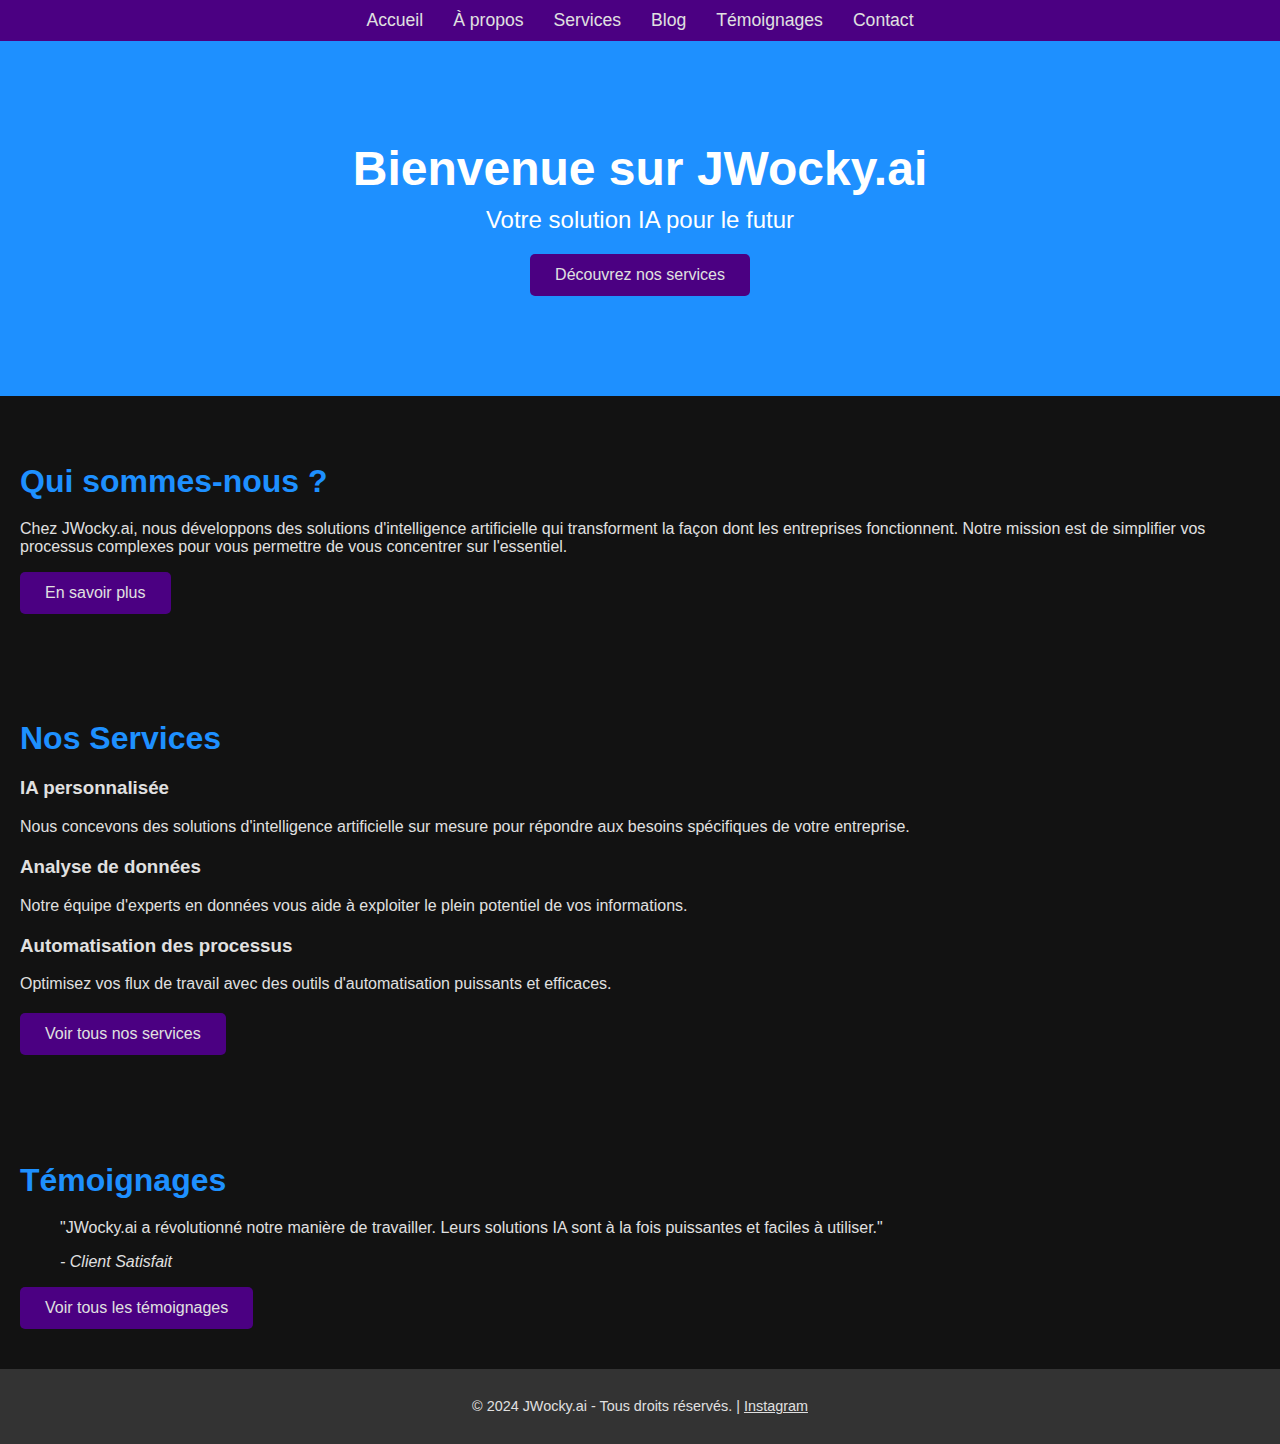
<file: index.html>
<!DOCTYPE html>
<html lang="fr">
<head>
    <meta charset="UTF-8">
    <meta name="viewport" content="width=device-width, initial-scale=1.0">
    <meta name="description" content="Bienvenue sur JWocky.ai, votre solution IA pour le futur.">
    <title>JWocky.ai - Votre solution IA</title>
    <link rel="stylesheet" href="styles.css">
</head>
<body>
    <header>
        <nav>
            <ul>
                <li><a href="index.html">Accueil</a></li>
                <li><a href="about.html">À propos</a></li>
                <li><a href="services.html">Services</a></li>
                <li><a href="blog.html">Blog</a></li>
                <li><a href="testimonials.html">Témoignages</a></li>
                <li><a href="contact.html">Contact</a></li>
            </ul>
        </nav>
        <div class="hero">
            <h1>Bienvenue sur JWocky.ai</h1>
            <p>Votre solution IA pour le futur</p>
            <a href="services.html" class="cta-button">Découvrez nos services</a>
        </div>
    </header>

    <section class="about">
        <h2>Qui sommes-nous ?</h2>
        <p>Chez JWocky.ai, nous développons des solutions d'intelligence artificielle qui transforment la façon dont les entreprises fonctionnent. Notre mission est de simplifier vos processus complexes pour vous permettre de vous concentrer sur l'essentiel.</p>
        <a href="about.html" class="cta-button">En savoir plus</a>
    </section>

    <section class="services">
        <h2>Nos Services</h2>
        <div class="service-item">
            <h3>IA personnalisée</h3>
            <p>Nous concevons des solutions d'intelligence artificielle sur mesure pour répondre aux besoins spécifiques de votre entreprise.</p>
        </div>
        <div class="service-item">
            <h3>Analyse de données</h3>
            <p>Notre équipe d'experts en données vous aide à exploiter le plein potentiel de vos informations.</p>
        </div>
        <div class="service-item">
            <h3>Automatisation des processus</h3>
            <p>Optimisez vos flux de travail avec des outils d'automatisation puissants et efficaces.</p>
        </div>
        <a href="services.html" class="cta-button">Voir tous nos services</a>
    </section>

    <section class="testimonials">
        <h2>Témoignages</h2>
        <blockquote>
            <p>"JWocky.ai a révolutionné notre manière de travailler. Leurs solutions IA sont à la fois puissantes et faciles à utiliser."</p>
            <cite>- Client Satisfait</cite>
        </blockquote>
        <a href="testimonials.html" class="cta-button">Voir tous les témoignages</a>
    </section>

    <footer>
        <p>&copy; 2024 JWocky.ai - Tous droits réservés. | <a href="https://www.instagram.com/jwocky.ai/" target="_blank">Instagram</a></p>
    </footer>
</body>
</html>
</file>
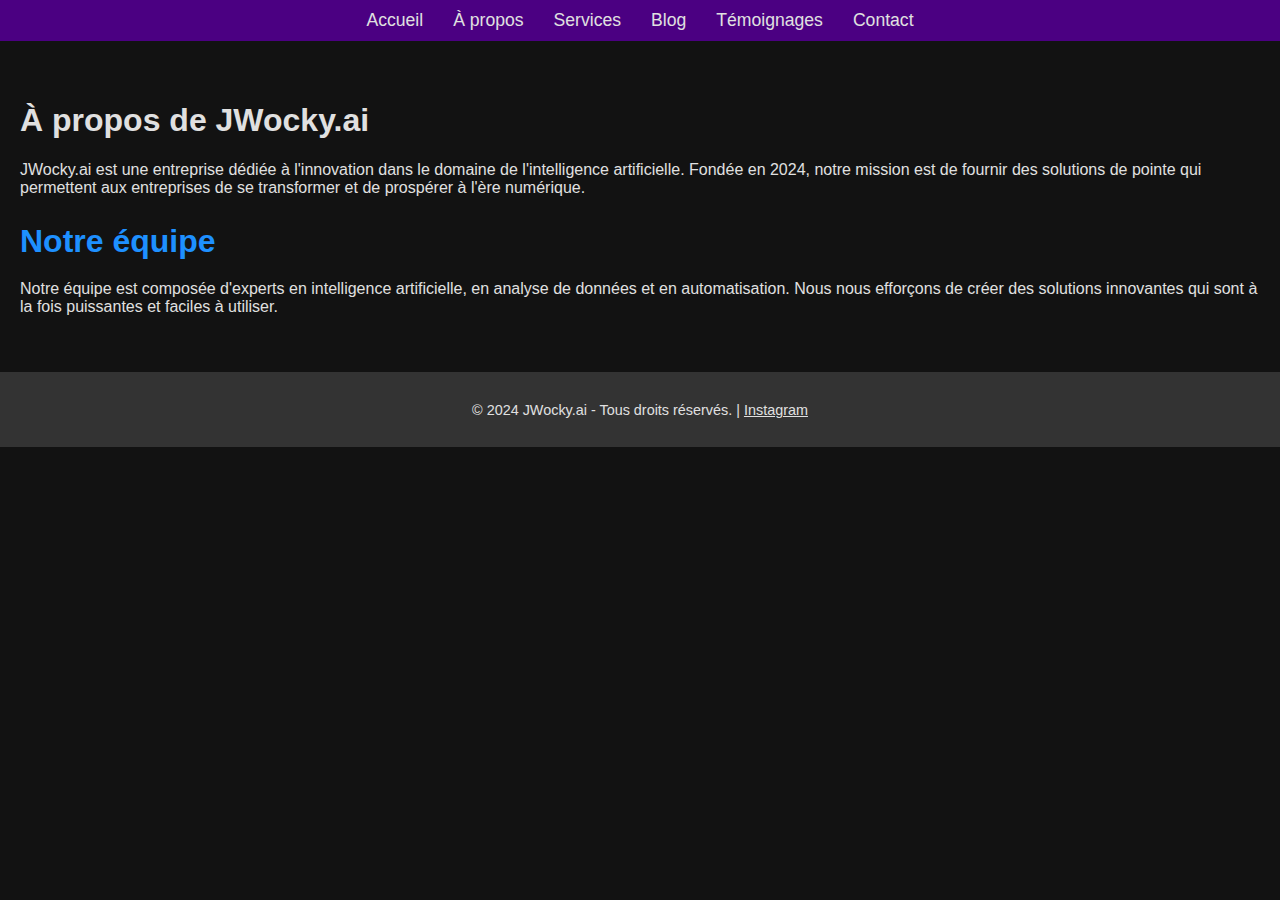
<file: about.html>
<!DOCTYPE html>
<html lang="fr">
<head>
    <meta charset="UTF-8">
    <meta name="viewport" content="width=device-width, initial-scale=1.0">
    <meta name="description" content="Découvrez l'histoire et l'équipe derrière JWocky.ai">
    <title>À propos - JWocky.ai</title>
    <link rel="stylesheet" href="styles.css">
</head>
<body>
    <header>
        <nav>
            <ul>
                <li><a href="index.html">Accueil</a></li>
                <li><a href="about.html">À propos</a></li>
                <li><a href="services.html">Services</a></li>
                <li><a href="blog.html">Blog</a></li>
                <li><a href="testimonials.html">Témoignages</a></li>
                <li><a href="contact.html">Contact</a></li>
            </ul>
        </nav>
    </header>

    <section class="about-page">
        <h1>À propos de JWocky.ai</h1>
        <p>JWocky.ai est une entreprise dédiée à l'innovation dans le domaine de l'intelligence artificielle. Fondée en 2024, notre mission est de fournir des solutions de pointe qui permettent aux entreprises de se transformer et de prospérer à l'ère numérique.</p>

        <h2>Notre équipe</h2>
        <p>Notre équipe est composée d'experts en intelligence artificielle, en analyse de données et en automatisation. Nous nous efforçons de créer des solutions innovantes qui sont à la fois puissantes et faciles à utiliser.</p>
    </section>

    <footer>
        <p>&copy; 2024 JWocky.ai - Tous droits réservés. | <a href="https://www.instagram.com/jwocky.ai/" target="_blank">Instagram</a></p>
    </footer>
</body>
</html>
</file>
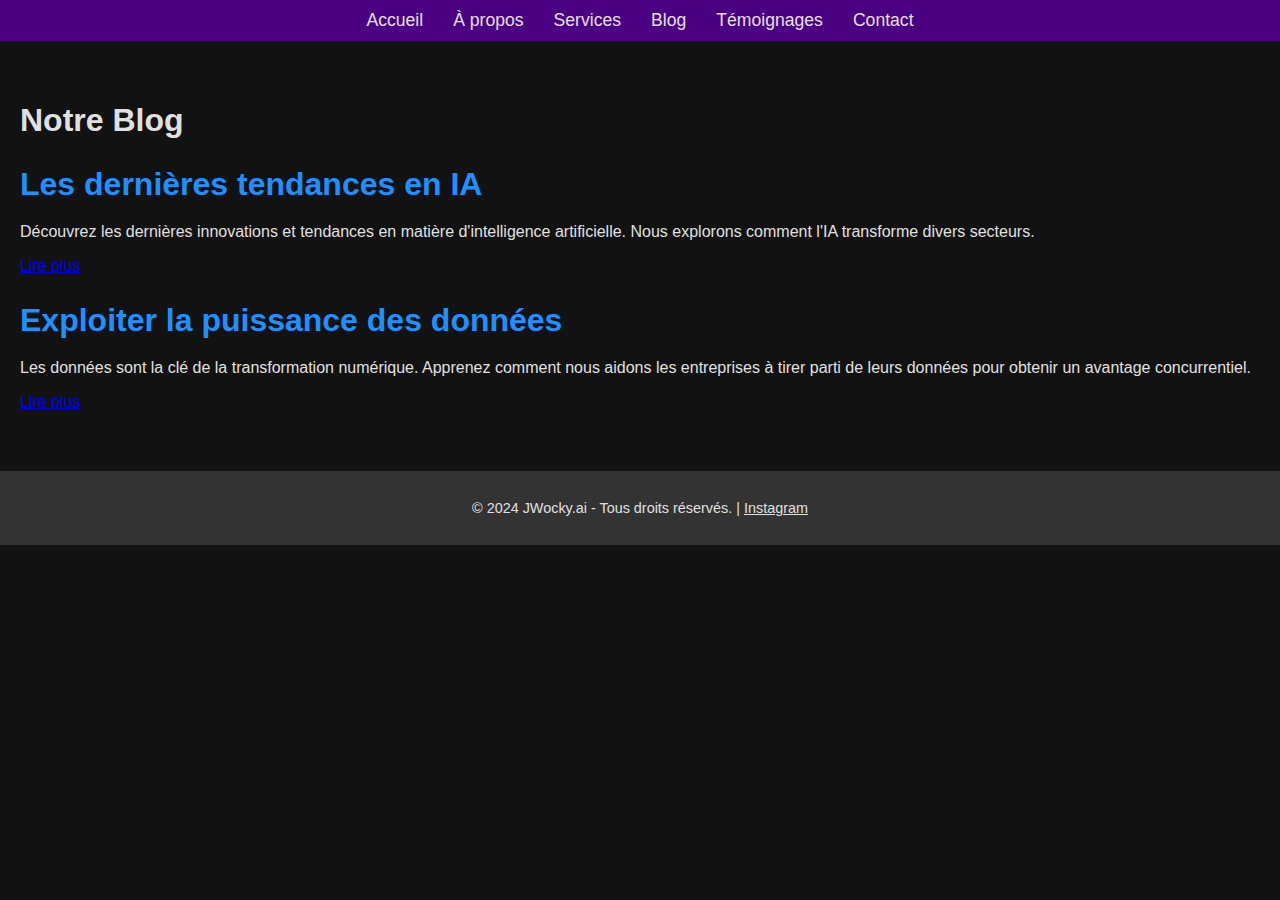
<file: blog.html>
<!DOCTYPE html>
<html lang="fr">
<head>
    <meta charset="UTF-8">
    <meta name="viewport" content="width=device-width, initial-scale=1.0">
    <meta name="description" content="Lisez les derniers articles de JWocky.ai sur l'IA, les données et plus encore">
    <title>Blog - JWocky.ai</title>
    <link rel="stylesheet" href="styles.css">
</head>
<body>
    <header>
        <nav>
            <ul>
                <li><a href="index.html">Accueil</a></li>
                <li><a href="about.html">À propos</a></li>
                <li><a href="services.html">Services</a></li>
                <li><a href="blog.html">Blog</a></li>
                <li><a href="testimonials.html">Témoignages</a></li>
                <li><a href="contact.html">Contact</a></li>
            </ul>
        </nav>
    </header>

    <section class="blog-page">
        <h1>Notre Blog</h1>
        <div class="blog-post">
            <h2>Les dernières tendances en IA</h2>
            <p>Découvrez les dernières innovations et tendances en matière d'intelligence artificielle. Nous explorons comment l'IA transforme divers secteurs.</p>
            <a href="#" class="read-more">Lire plus</a>
        </div>
        <div class="blog-post">
            <h2>Exploiter la puissance des données</h2>
            <p>Les données sont la clé de la transformation numérique. Apprenez comment nous aidons les entreprises à tirer parti de leurs données pour obtenir un avantage concurrentiel.</p>
            <a href="#" class="read-more">Lire plus</a>
        </div>
    </section>

    <footer>
        <p>&copy; 2024 JWocky.ai - Tous droits réservés. | <a href="https://www.instagram.com/jwocky.ai/" target="_blank">Instagram</a></p>
    </footer>
</body>
</html>
</file>
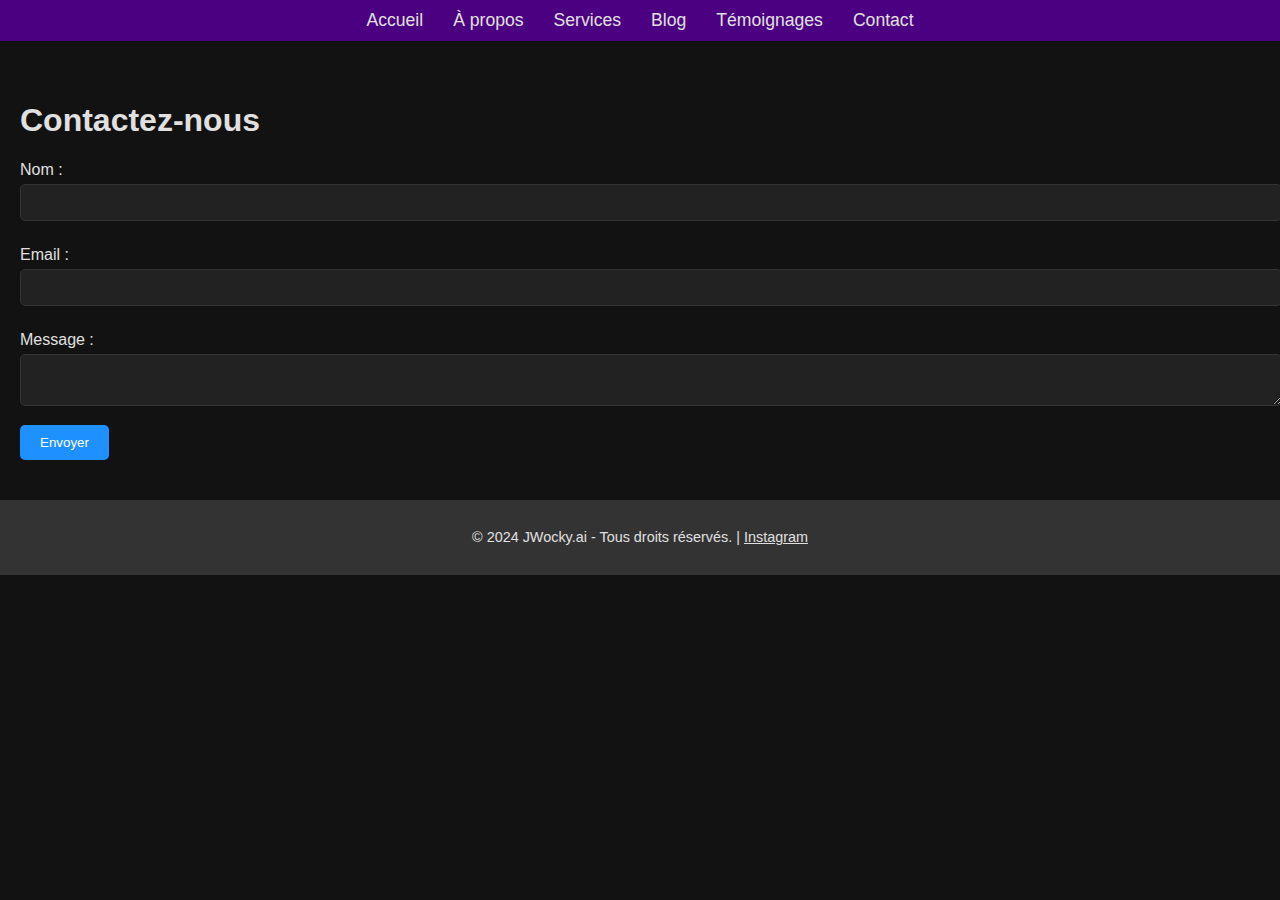
<file: contact.html>
<!DOCTYPE html>
<html lang="fr">
<head>
    <meta charset="UTF-8">
    <meta name="viewport" content="width=device-width, initial-scale=1.0">
    <meta name="description" content="Contactez JWocky.ai pour en savoir plus sur nos services">
    <title>Contact - JWocky.ai</title>
    <link rel="stylesheet" href="styles.css">
</head>
<body>
    <header>
        <nav>
            <ul>
                <li><a href="index.html">Accueil</a></li>
                <li><a href="about.html">À propos</a></li>
                <li><a href="services.html">Services</a></li>
                <li><a href="blog.html">Blog</a></li>
                <li><a href="testimonials.html">Témoignages</a></li>
                <li><a href="contact.html">Contact</a></li>
            </ul>
        </nav>
    </header>

    <section class="contact-page">
        <h1>Contactez-nous</h1>
        <form action="#" method="post">
            <label for="name">Nom :</label>
            <input type="text" id="name" name="name" required>
            <label for="email">Email :</label>
            <input type="email" id="email" name="email" required>
            <label for="message">Message :</label>
            <textarea id="message" name="message" required></textarea>
            <button type="submit">Envoyer</button>
        </form>
    </section>

    <footer>
        <p>&copy; 2024 JWocky.ai - Tous droits réservés. | <a href="https://www.instagram.com/jwocky.ai/" target="_blank">Instagram</a></p>
    </footer>
</body>
</html>
</file>
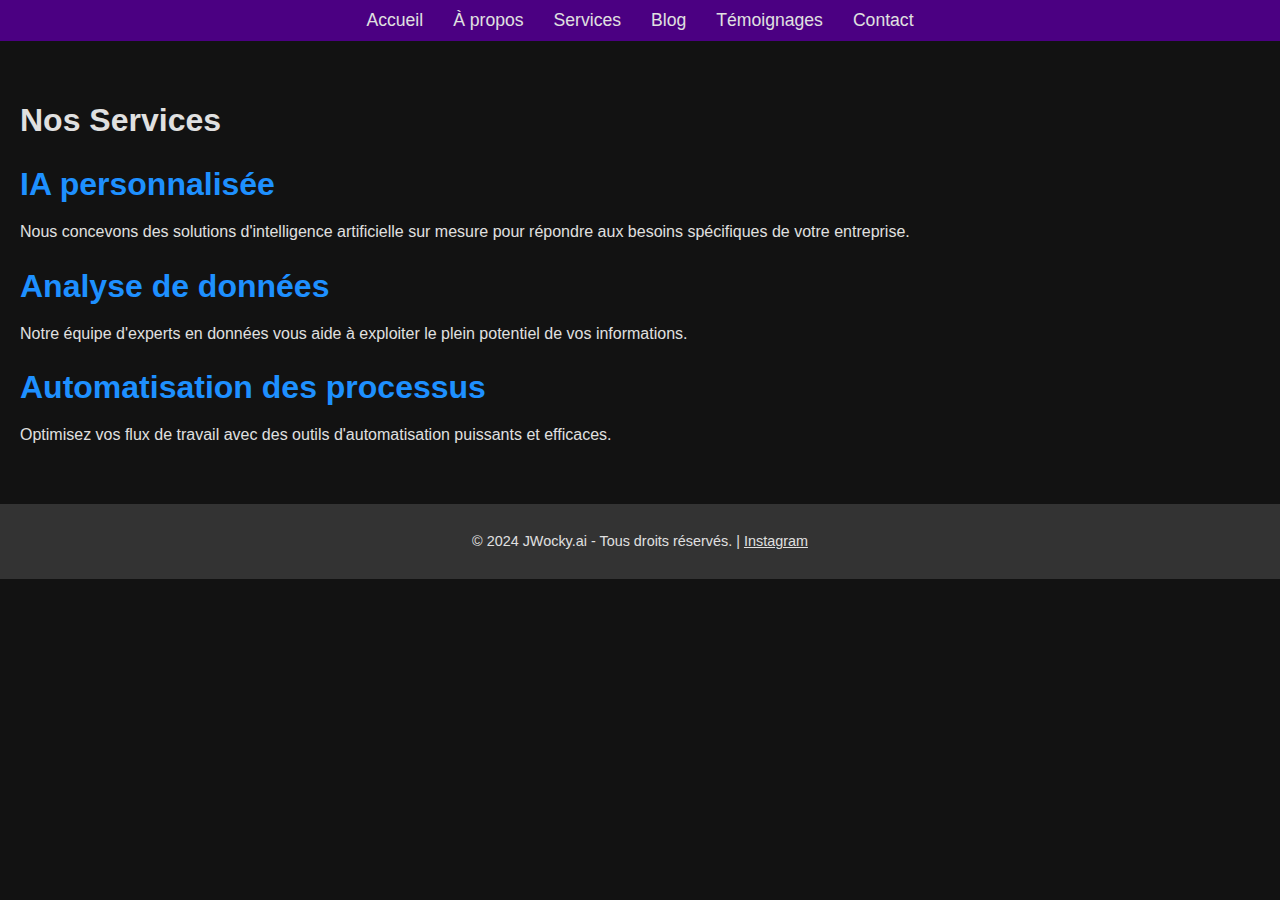
<file: services.html>
<!DOCTYPE html>
<html lang="fr">
<head>
    <meta charset="UTF-8">
    <meta name="viewport" content="width=device-width, initial-scale=1.0">
    <meta name="description" content="Découvrez les services que nous offrons chez JWocky.ai">
    <title>Services - JWocky.ai</title>
    <link rel="stylesheet" href="styles.css">
</head>
<body>
    <header>
        <nav>
            <ul>
                <li><a href="index.html">Accueil</a></li>
                <li><a href="about.html">À propos</a></li>
                <li><a href="services.html">Services</a></li>
                <li><a href="blog.html">Blog</a></li>
                <li><a href="testimonials.html">Témoignages</a></li>
                <li><a href="contact.html">Contact</a></li>
            </ul>
        </nav>
    </header>

    <section class="services-page">
        <h1>Nos Services</h1>
        <div class="service-item">
            <h2>IA personnalisée</h2>
            <p>Nous concevons des solutions d'intelligence artificielle sur mesure pour répondre aux besoins spécifiques de votre entreprise.</p>
        </div>
        <div class="service-item">
            <h2>Analyse de données</h2>
            <p>Notre équipe d'experts en données vous aide à exploiter le plein potentiel de vos informations.</p>
        </div>
        <div class="service-item">
            <h2>Automatisation des processus</h2>
            <p>Optimisez vos flux de travail avec des outils d'automatisation puissants et efficaces.</p>
        </div>
    </section>

    <footer>
        <p>&copy; 2024 JWocky.ai - Tous droits réservés. | <a href="https://www.instagram.com/jwocky.ai/" target="_blank">Instagram</a></p>
    </footer>
</body>
</html>
</file>
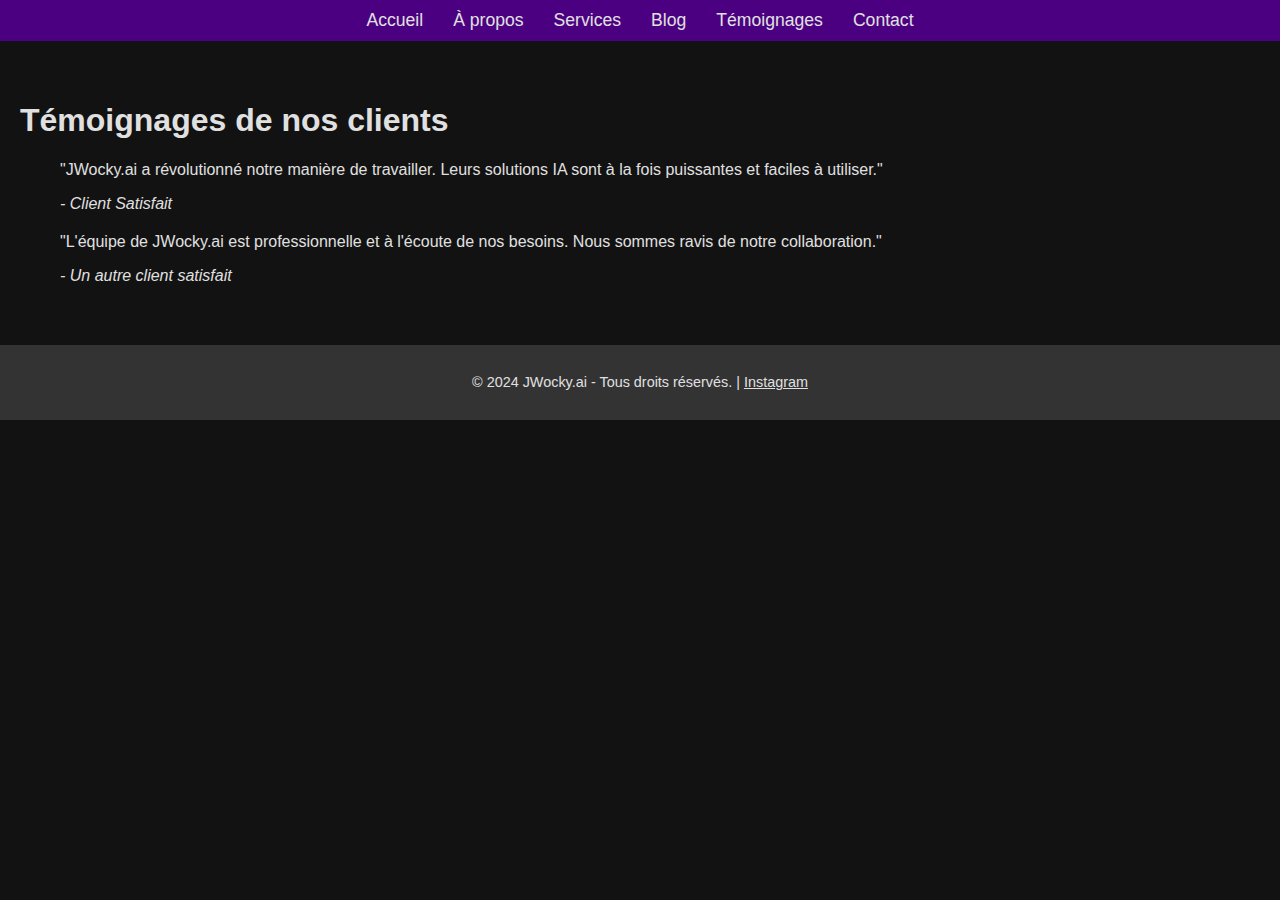
<file: testimonials.html>
<!DOCTYPE html>
<html lang="fr">
<head>
    <meta charset="UTF-8">
    <meta name="viewport" content="width=device-width, initial-scale=1.0">
    <meta name="description" content="Découvrez ce que nos clients disent de JWocky.ai">
    <title>Témoignages - JWocky.ai</title>
    <link rel="stylesheet" href="styles.css">
</head>
<body>
    <header>
        <nav>
            <ul>
                <li><a href="index.html">Accueil</a></li>
                <li><a href="about.html">À propos</a></li>
                <li><a href="services.html">Services</a></li>
                <li><a href="blog.html">Blog</a></li>
                <li><a href="testimonials.html">Témoignages</a></li>
                <li><a href="contact.html">Contact</a></li>
            </ul>
        </nav>
    </header>

    <section class="testimonials-page">
        <h1>Témoignages de nos clients</h1>
        <div class="testimonial-item">
            <blockquote>
                <p>"JWocky.ai a révolutionné notre manière de travailler. Leurs solutions IA sont à la fois puissantes et faciles à utiliser."</p>
                <cite>- Client Satisfait</cite>
            </blockquote>
        </div>
        <div class="testimonial-item">
            <blockquote>
                <p>"L'équipe de JWocky.ai est professionnelle et à l'écoute de nos besoins. Nous sommes ravis de notre collaboration."</p>
                <cite>- Un autre client satisfait</cite>
            </blockquote>
        </div>
    </section>

    <footer>
        <p>&copy; 2024 JWocky.ai - Tous droits réservés. | <a href="https://www.instagram.com/jwocky.ai/" target="_blank">Instagram</a></p>
    </footer>
</body>
</html>
</file>
<file: styles.css>
body {
    font-family: Arial, sans-serif;
    margin: 0;
    padding: 0;
    background-color: #121212; /* Fond noir */
    color: #E0E0E0; /* Texte gris clair */
}

header nav {
    background-color: #4B0082; /* Violet profond */
    padding: 10px 0;
}

header nav ul {
    list-style: none;
    margin: 0;
    padding: 0;
    display: flex;
    justify-content: center;
}

header nav ul li {
    margin: 0 15px;
}

header nav ul li a {
    color: #E0E0E0;
    text-decoration: none;
    font-size: 1.1em;
}

.hero {
    text-align: center;
    padding: 100px 20px;
    background-color: #1E90FF; /* Bleu vif */
}

.hero h1 {
    color: white;
    font-size: 3em;
    margin: 0 0 10px 0;
}

.hero p {
    color: white;
    font-size: 1.5em;
    margin: 0 0 20px 0;
}

.cta-button {
    display: inline-block;
    padding: 12px 25px;
    background-color: #4B0082;
    color: #E0E0E0;
    text-decoration: none;
    border-radius: 5px;
    transition: background-color 0.3s ease;
}

.cta-button:hover {
    background-color: #9932CC;
}

section {
    padding: 40px 20px;
}

section h2 {
    font-size: 2em;
    color: #1E90FF; /* Bleu vif */
    margin-bottom: 20px;
}

.service-item, .testimonial-item, .blog-post {
    margin-bottom: 20px;
}

form label {
    display: block;
    margin: 10px 0 5px 0;
}

form input, form textarea {
    width: 100%;
    padding: 10px;
    margin-bottom: 15px;
    border-radius: 5px;
    border: 1px solid #333;
    background-color: #222;
    color: #E0E0E0;
}

form button {
    padding: 10px 20px;
    background-color: #1E90FF;
    color: white;
    border: none;
    border-radius: 5px;
    cursor: pointer;
}

form button:hover {
    background-color: #9932CC;
}

footer {
    background-color: #333;
    color: #E0E0E0;
    padding: 15px 0;
    text-align: center;
    font-size: 0.9em;
}

footer a {
    color: #E0E0E0;
    text-decoration: underline;
}
</file>
